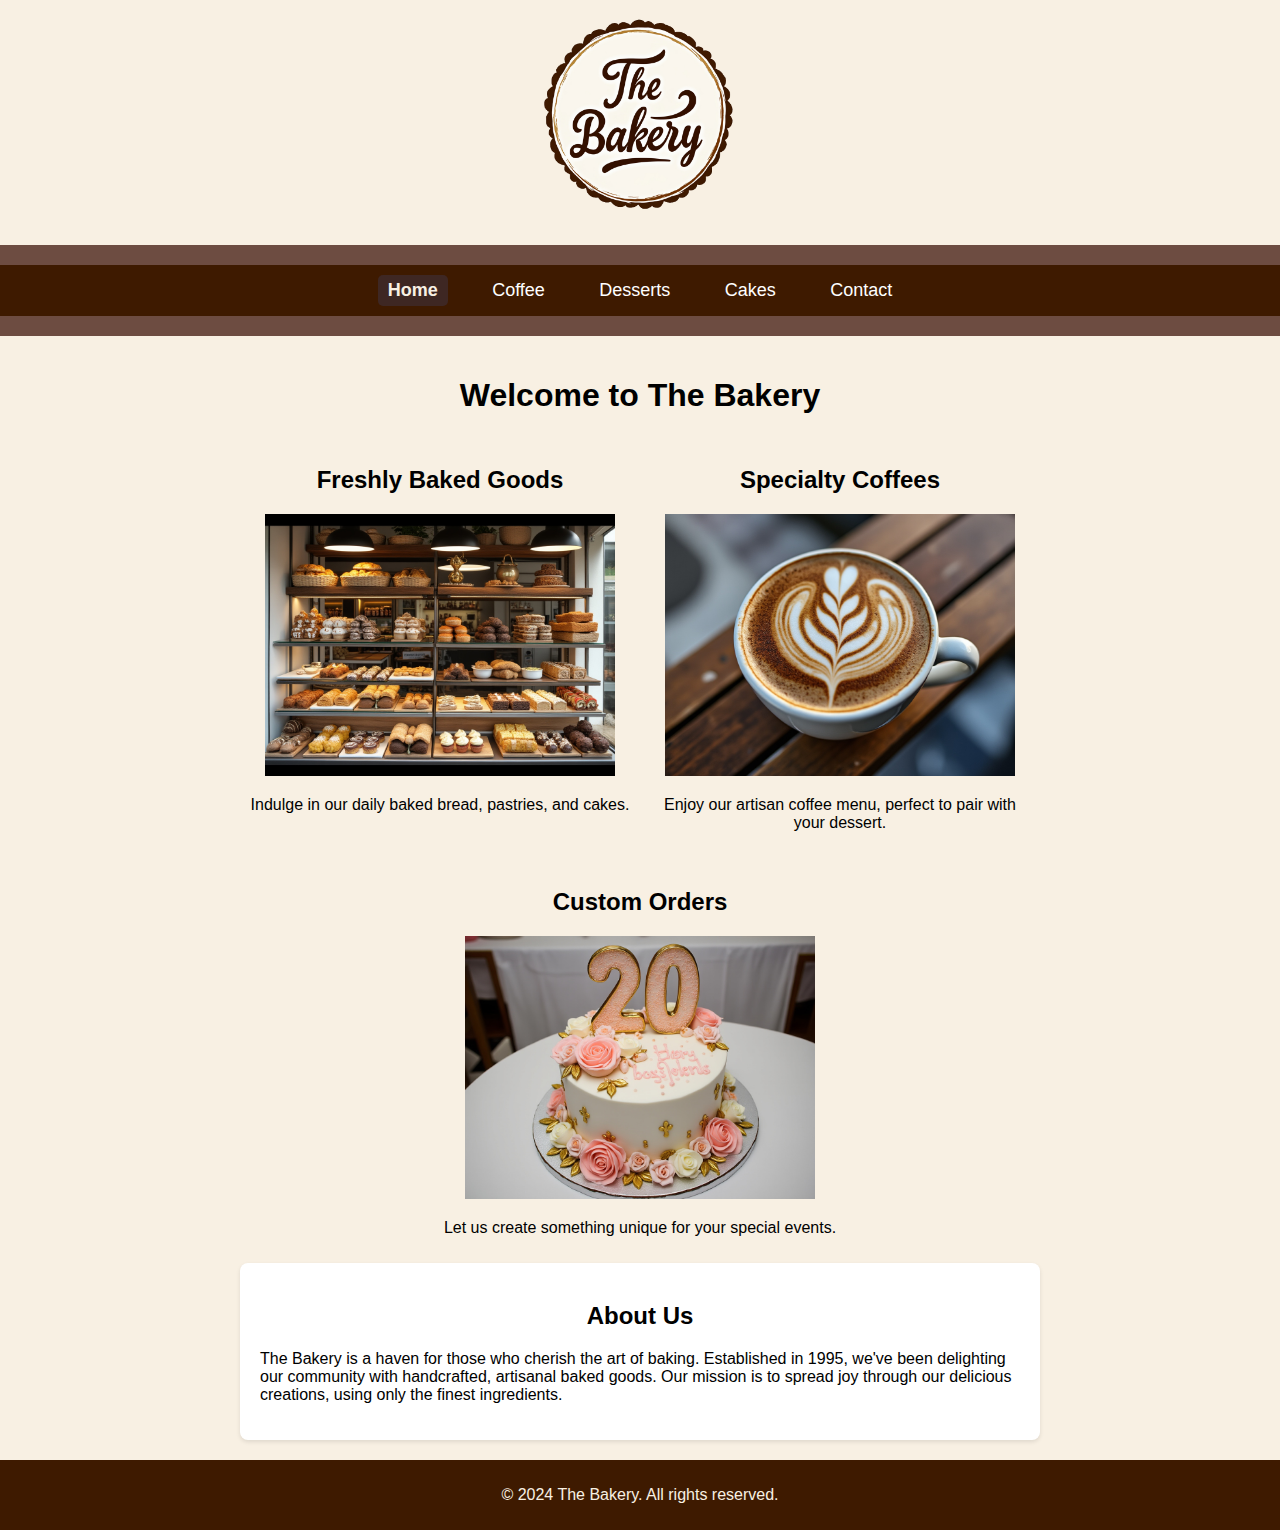
<file: CoffeeShopPage/index.html>
<!DOCTYPE html>
<html lang="en">
<head>
    <title>The Bakery | Home</title>
    <link href="styles.css" rel="stylesheet">
</head>
<body>
    <img src="Images/bakeryLogoFinalpng.png" alt="The Bakery Logo" width="300" height="200">
    <header>
        <nav>
            <ul>
                <li><a href="index.html" class="active">Home</a></li>
                <li><a href="coffee.html">Coffee</a></li>
                <li><a href="desserts.html">Desserts</a></li>
                <li><a href="cakes.html">Cakes</a></li>
                <li><a href="contact.html">Contact</a></li>
            </ul>
        </nav>
    </header>

    <main>
        <h1>Welcome to The Bakery</h1>
        <section class="features">
            <div class="feature-item">
                <h2>Freshly Baked Goods</h2>
                <img src="Images/pastres.jpeg" alt="Freshly Baked Pastries" width="350" height="350">
                <p>Indulge in our daily baked bread, pastries, and cakes.</p>
            </div>
            <div class="feature-item">
                <h2>Specialty Coffees</h2>
                <img src="Images/coffee.jpeg" alt="Artisan Coffee" width="350" height="350">
                <p>Enjoy our artisan coffee menu, perfect to pair with your dessert.</p>
            </div>
            <div class="feature-item">
                <h2>Custom Orders</h2>
                <img src="Images/specialcake.jpeg" alt="Custom Occasion Cake" width="350" height="350">
                <p>Let us create something unique for your special events.</p>
            </div>
        </section>

        <section class="about-us">
            <h2>About Us</h2>
            <p>The Bakery is a haven for those who cherish the art of baking. Established in 1995, we've been delighting our community with handcrafted, artisanal baked goods. Our mission is to spread joy through our delicious creations, using only the finest ingredients.</p>
        </section>

        <button id="scrollToTopBtn" style="display:none; position:fixed; bottom:20px; right:20px;">Top</button>
    </main>

    <footer>
        <p>&copy; 2024 The Bakery. All rights reserved.</p>
    </footer>

    <script src="scripts.js"></script>
</body>
</html>
</file>
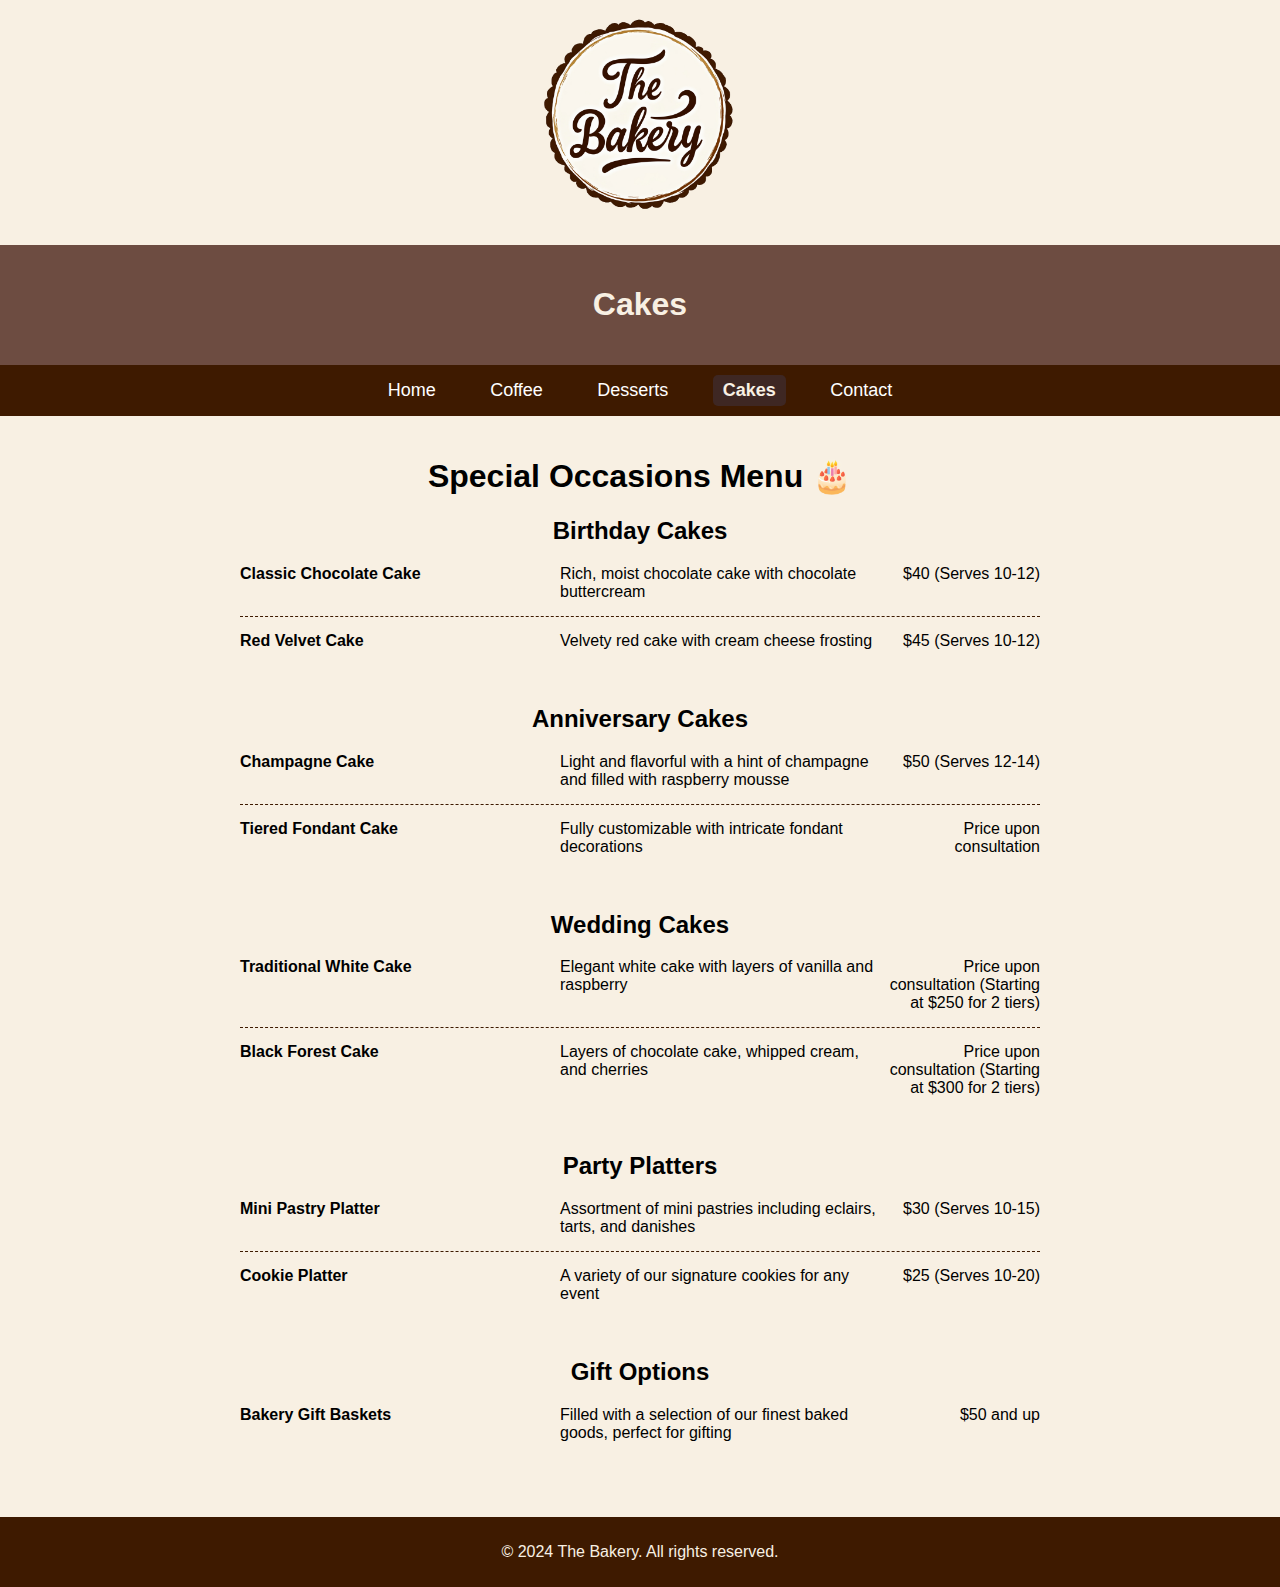
<file: CoffeeShopPage/cakes.html>
<!DOCTYPE html>
<html lang="en">
<head>
<link href="styles.css" rel="stylesheet">
<title>The Bakery | Cakes</title>
<meta charset="utf-8">
</head>
<body>
        <img src="Images/bakeryLogoFinalpng.png" width="300" height="200">
        <header>
            <h1>Cakes</h1>
        </header>
    <nav>
        <ul>
            <li><a href="index.html">Home</a></li>
            <li><a href="coffee.html">Coffee</a></li>
            <li><a href="desserts.html">Desserts</a></li>
            <li><a href="cakes.html" class="active">Cakes</a></li>
            <li><a href="contact.html">Contact</a></li>
        </ul>
    </nav>        
<main>
    <h1>Special Occasions Menu 🎂</h1>

    <section class="menu-section">
        <h2>Birthday Cakes</h2>
        <div class="menu-item">
            <div class="item-name">Classic Chocolate Cake</div>
            <div class="item-description">Rich, moist chocolate cake with chocolate buttercream</div>
            <div class="item-price">$40 (Serves 10-12)</div>
        </div>
        <div class="menu-item">
            <div class="item-name">Red Velvet Cake</div>
            <div class="item-description">Velvety red cake with cream cheese frosting</div>
            <div class="item-price">$45 (Serves 10-12)</div>
        </div>
    </section>
    <section class="menu-section">
        <h2>Anniversary Cakes</h2>
        <div class="menu-item">
            <div class="item-name">Champagne Cake</div>
            <div class="item-description">Light and flavorful with a hint of champagne and filled with raspberry mousse</div>
            <div class="item-price">$50 (Serves 12-14)</div>
        </div>
        <div class="menu-item">
            <div class="item-name">Tiered Fondant Cake</div>
            <div class="item-description">Fully customizable with intricate fondant decorations</div>
            <div class="item-price">Price upon consultation</div>
        </div>
    </section>
    <section class="menu-section">
        <h2>Wedding Cakes</h2>
        <div class="menu-item">
            <div class="item-name">Traditional White Cake</div>
            <div class="item-description">Elegant white cake with layers of vanilla and raspberry</div>
            <div class="item-price">Price upon consultation (Starting at $250 for 2 tiers)</div>
        </div>
        <div class="menu-item">
            <div class="item-name">Black Forest Cake</div>
            <div class="item-description">Layers of chocolate cake, whipped cream, and cherries</div>
            <div class="item-price">Price upon consultation (Starting at $300 for 2 tiers)</div>
        </div>
    </section>
    <section class="menu-section">
        <h2>Party Platters</h2>
        <div class="menu-item">
            <div class="item-name">Mini Pastry Platter</div>
            <div class="item-description">Assortment of mini pastries including eclairs, tarts, and danishes</div>
            <div class="item-price">$30 (Serves 10-15)</div>
        </div>
        <div class="menu-item">
            <div class="item-name">Cookie Platter</div>
            <div class="item-description">A variety of our signature cookies for any event</div>
            <div class="item-price">$25 (Serves 10-20)</div>
        </div>
    </section>
    <section class="menu-section">
        <h2>Gift Options</h2>
        <div class="menu-item">
            <div class="item-name">Bakery Gift Baskets</div>
            <div class="item-description">Filled with a selection of our finest baked goods, perfect for gifting</div>
            <div class="item-price">$50 and up</div>
        </div>
    </section>
    <button id="scrollToTopBtn" style="display:none; position:fixed; bottom:20px; right:20px;">Top</button>
</main>
<footer>
    <p>&copy; 2024 The Bakery. All rights reserved.</p>
</footer>
<script src="scripts.js"></script>

</html>
</file>
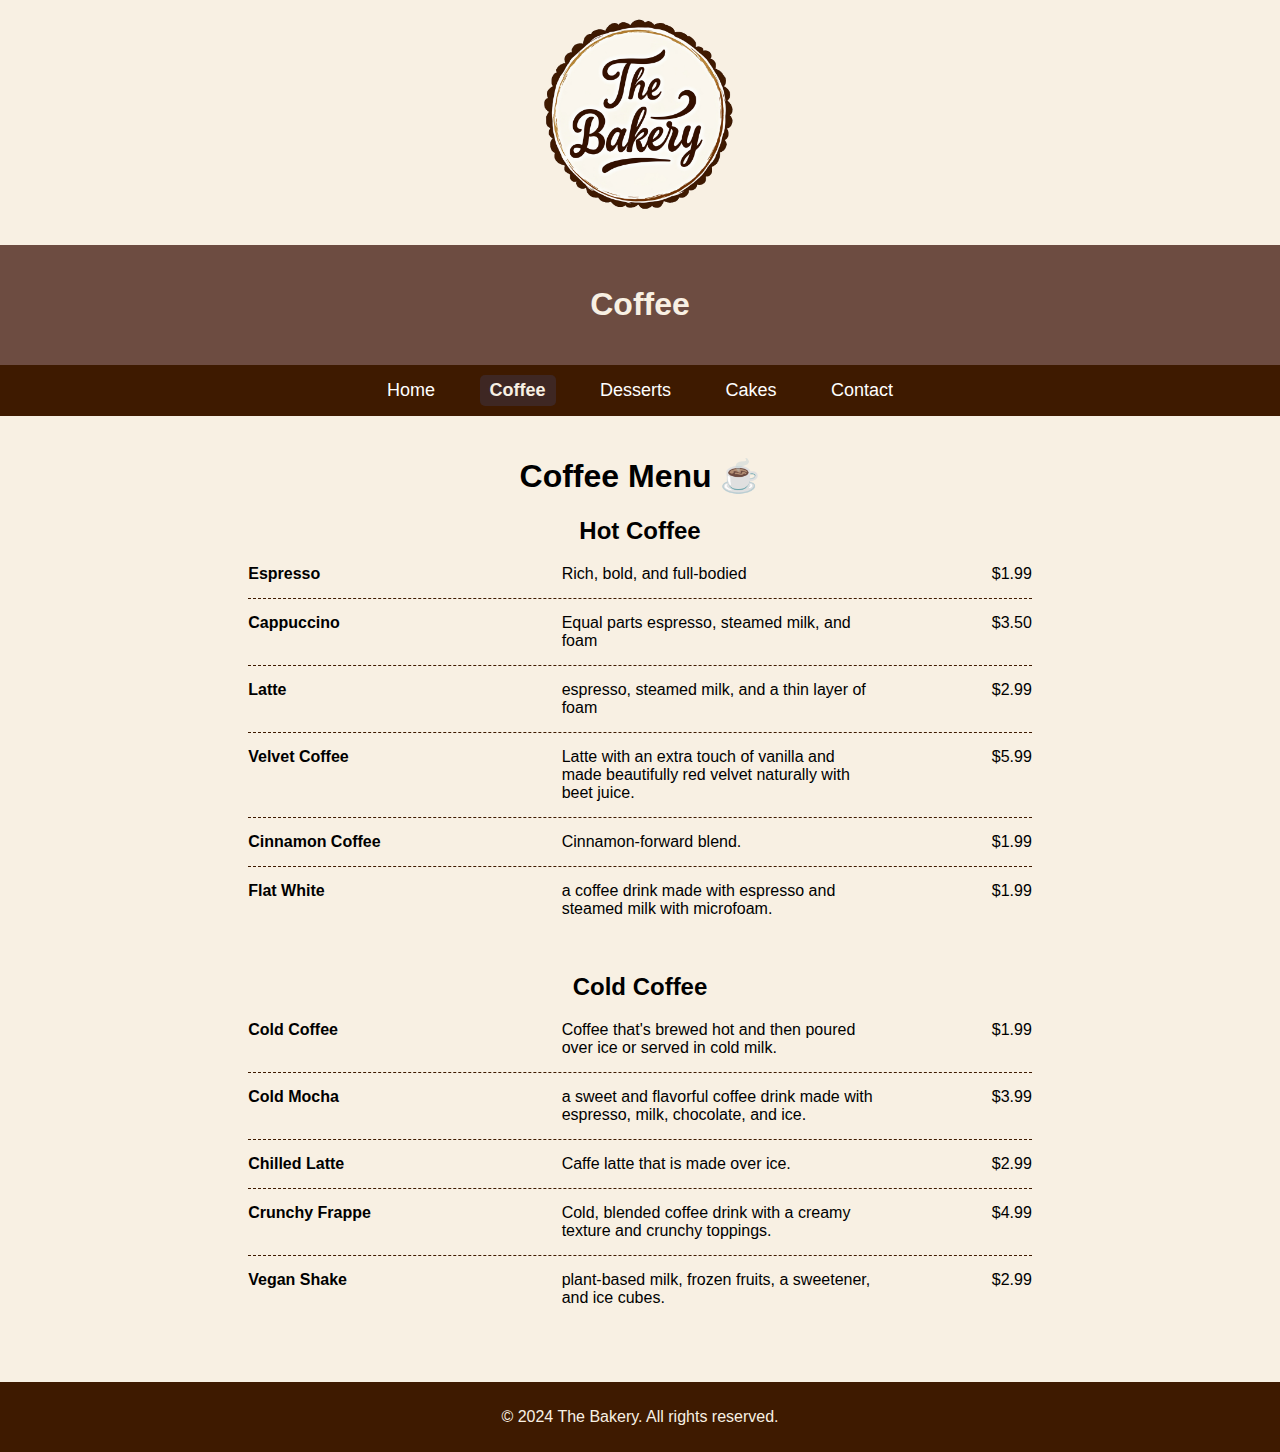
<file: CoffeeShopPage/coffee.html>
<!DOCTYPE html>
<html lang="en">
<head>
<link href="styles.css" rel="stylesheet">
<title>The Bakery | Coffee</title>
<meta charset="utf-8">
</head>
<body>
        <img src="Images/bakeryLogoFinalpng.png" width="300" height="200">
        <header>
            <h1>Coffee</h1>
        </header>
    <nav>
        <ul>
            <li><a href="index.html">Home</a></li>
            <li><a href="coffee.html" class="active">Coffee</a></li>
            <li><a href="desserts.html">Desserts</a></li>
            <li><a href="cakes.html">Cakes</a></li>
            <li><a href="contact.html">Contact</a></li>
        </ul>
    </nav>        
<main>
    <h1>Coffee Menu ☕</h1>
    <section class="menu-section">
        <h2>Hot Coffee</h2>
        <div class="menu-item">
            <div class="item-name">Espresso</div>
            <div class="item-description">Rich, bold, and full-bodied</div>
            <div class="item-price">$1.99</div>
        </div>
        <div class="menu-item">
            <div class="item-name">Cappuccino</div>
            <div class="item-description">Equal parts espresso, steamed milk, and foam</div>
            <div class="item-price">$3.50</div>
        </div>
        <div class="menu-item">
            <div class="item-name">Latte</div>
            <div class="item-description">espresso, steamed milk, and a thin layer of foam</div>
            <div class="item-price">$2.99</div>
        </div>
        <div class="menu-item">
            <div class="item-name">Velvet Coffee</div>
            <div class="item-description">Latte with an extra touch of vanilla and made beautifully red velvet naturally with beet juice.</div>
            <div class="item-price">$5.99</div>
        </div>
        <div class="menu-item">
            <div class="item-name">Cinnamon Coffee</div>
            <div class="item-description">Cinnamon-forward blend.</div>
            <div class="item-price">$1.99</div>
        </div>
        <div class="menu-item">
            <div class="item-name">Flat White</div>
            <div class="item-description">a coffee drink made with espresso and steamed milk with microfoam.</div>
            <div class="item-price">$1.99</div>
        </div>
    </section>
    <section class="menu-section">
        <h2>Cold Coffee</h2>
        <div class="menu-item">
            <div class="item-name">Cold Coffee</div>
            <div class="item-description">Coffee that's brewed hot and then poured over ice or served in cold milk.</div>
            <div class="item-price">$1.99</div>
        </div>
        <div class="menu-item">
            <div class="item-name">Cold Mocha</div>
            <div class="item-description">a sweet and flavorful coffee drink made with espresso, milk, chocolate, and ice.</div>
            <div class="item-price">$3.99</div>
        </div>
        <div class="menu-item">
            <div class="item-name">Chilled Latte</div>
            <div class="item-description">Caffe latte that is made over ice.</div>
            <div class="item-price">$2.99</div>
        </div>
        <div class="menu-item">
            <div class="item-name">Crunchy Frappe</div>
            <div class="item-description">Cold, blended coffee drink with a creamy texture and crunchy toppings.</div>
            <div class="item-price">$4.99</div>
        </div>
        <div class="menu-item">
            <div class="item-name">Vegan Shake</div>
            <div class="item-description">plant-based milk, frozen fruits, a sweetener, and ice cubes.</div>
            <div class="item-price">$2.99</div>
        </div>
    </section>
    <button id="scrollToTopBtn" style="display:none; position:fixed; bottom:20px; right:20px;">Top</button>
</main>
<footer>
    <p>&copy; 2024 The Bakery. All rights reserved.</p>
</footer>
<script src="scripts.js"></script>
</body>

</html>
</file>
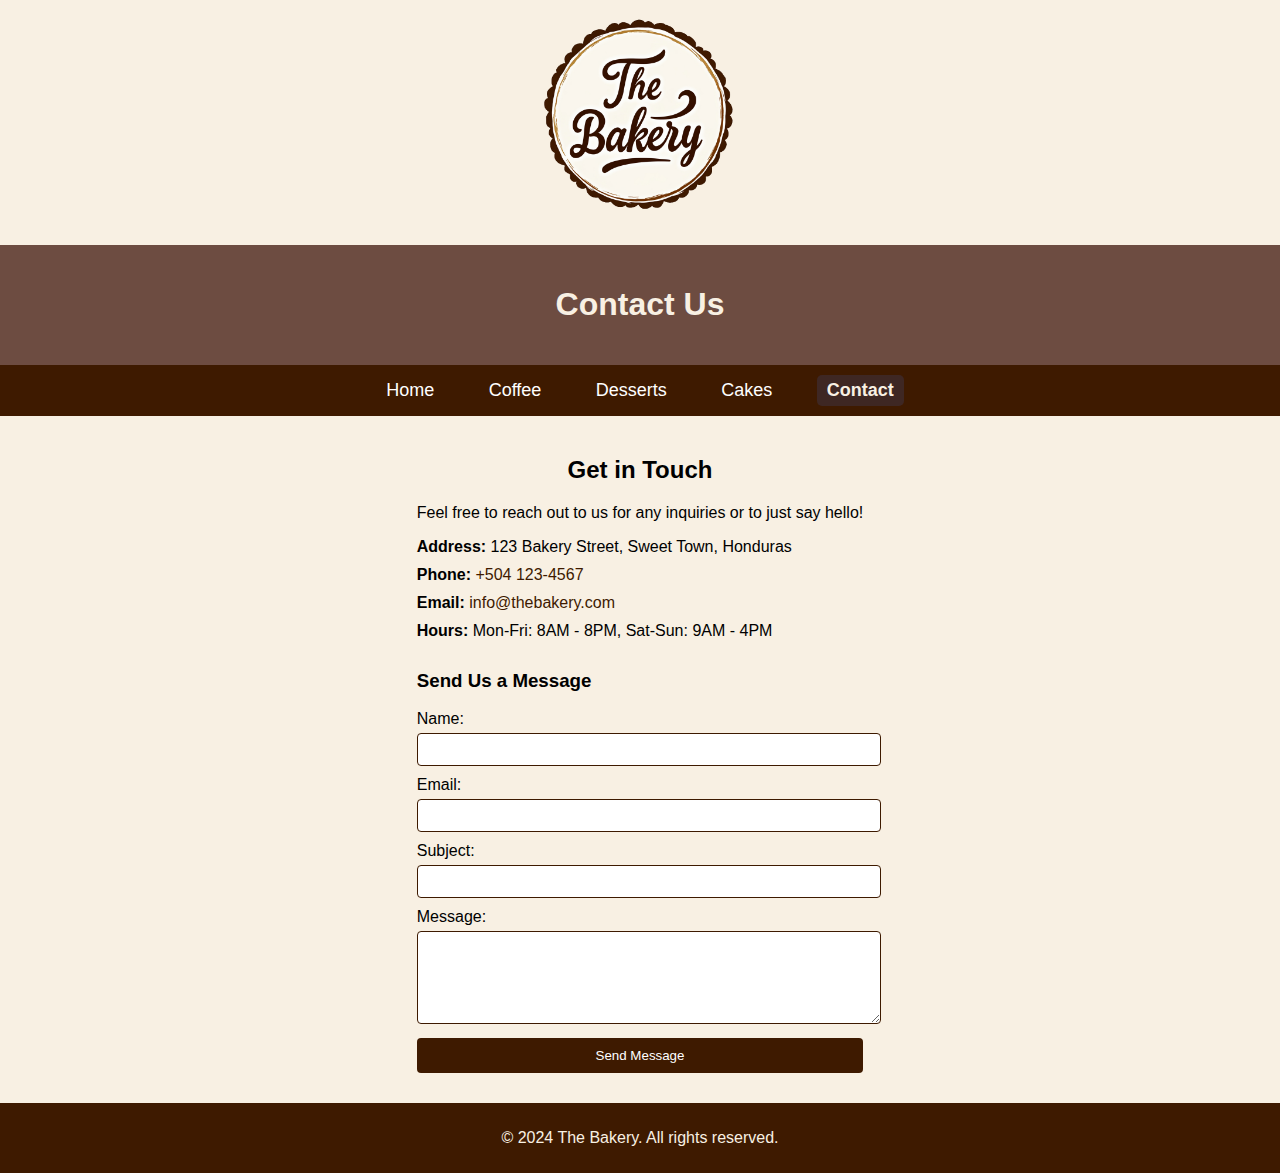
<file: CoffeeShopPage/contact.html>
<!DOCTYPE html>
<html lang="en">
<head>
    <link href="styles.css" rel="stylesheet">
    <meta charset="utf-8">
    <meta name="viewport" content="width=device-width, initial-scale=1.0">
    <title>The Bakery | Contact Us</title>
</head>
<body>
    <img src="Images/bakeryLogoFinalpng.png" width="300" height="200">
    <header>
        <h1>Contact Us</h1>
    </header>
    <nav>
        <ul>
            <li><a href="index.html">Home</a></li>
            <li><a href="coffee.html">Coffee</a></li>
            <li><a href="desserts.html">Desserts</a></li>
            <li><a href="cakes.html">Cakes</a></li>
            <li><a href="contact.html" class="active">Contact</a></li>
        </ul>
    </nav>    
    <main>
        <h2>Get in Touch</h2>
        <p>Feel free to reach out to us for any inquiries or to just say hello!</p>

        <ul class="contact-info">
            <li><strong>Address:</strong> 123 Bakery Street, Sweet Town, Honduras</li>
            <li><strong>Phone:</strong> <a href="tel:+5041234567">+504 123-4567</a></li>
            <li><strong>Email:</strong> <a href="mailto:info@thebakery.com">info@thebakery.com</a></li>
            <li><strong>Hours:</strong> Mon-Fri: 8AM - 8PM, Sat-Sun: 9AM - 4PM</li>
        </ul>

        <div class="contact-form">
            <h3>Send Us a Message</h3>
            <form action="#" method="post">
                <label for="name">Name:</label>
                <input type="text" id="name" name="name" required>

                <label for="email">Email:</label>
                <input type="email" id="email" name="email" required>

                <label for="subject">Subject:</label>
                <input type="text" id="subject" name="subject" required>

                <label for="message">Message:</label>
                <textarea id="message" name="message" rows="5" required></textarea>

                <input type="submit" value="Send Message">
            </form>
        </div>
        <button id="scrollToTopBtn" style="display:none; position:fixed; bottom:20px; right:20px;">Top</button>
    </main>
    <footer>
        <p>&copy; 2024 The Bakery. All rights reserved.</p>
    </footer>
    <script src="scripts.js"></script>
</html>
</file>
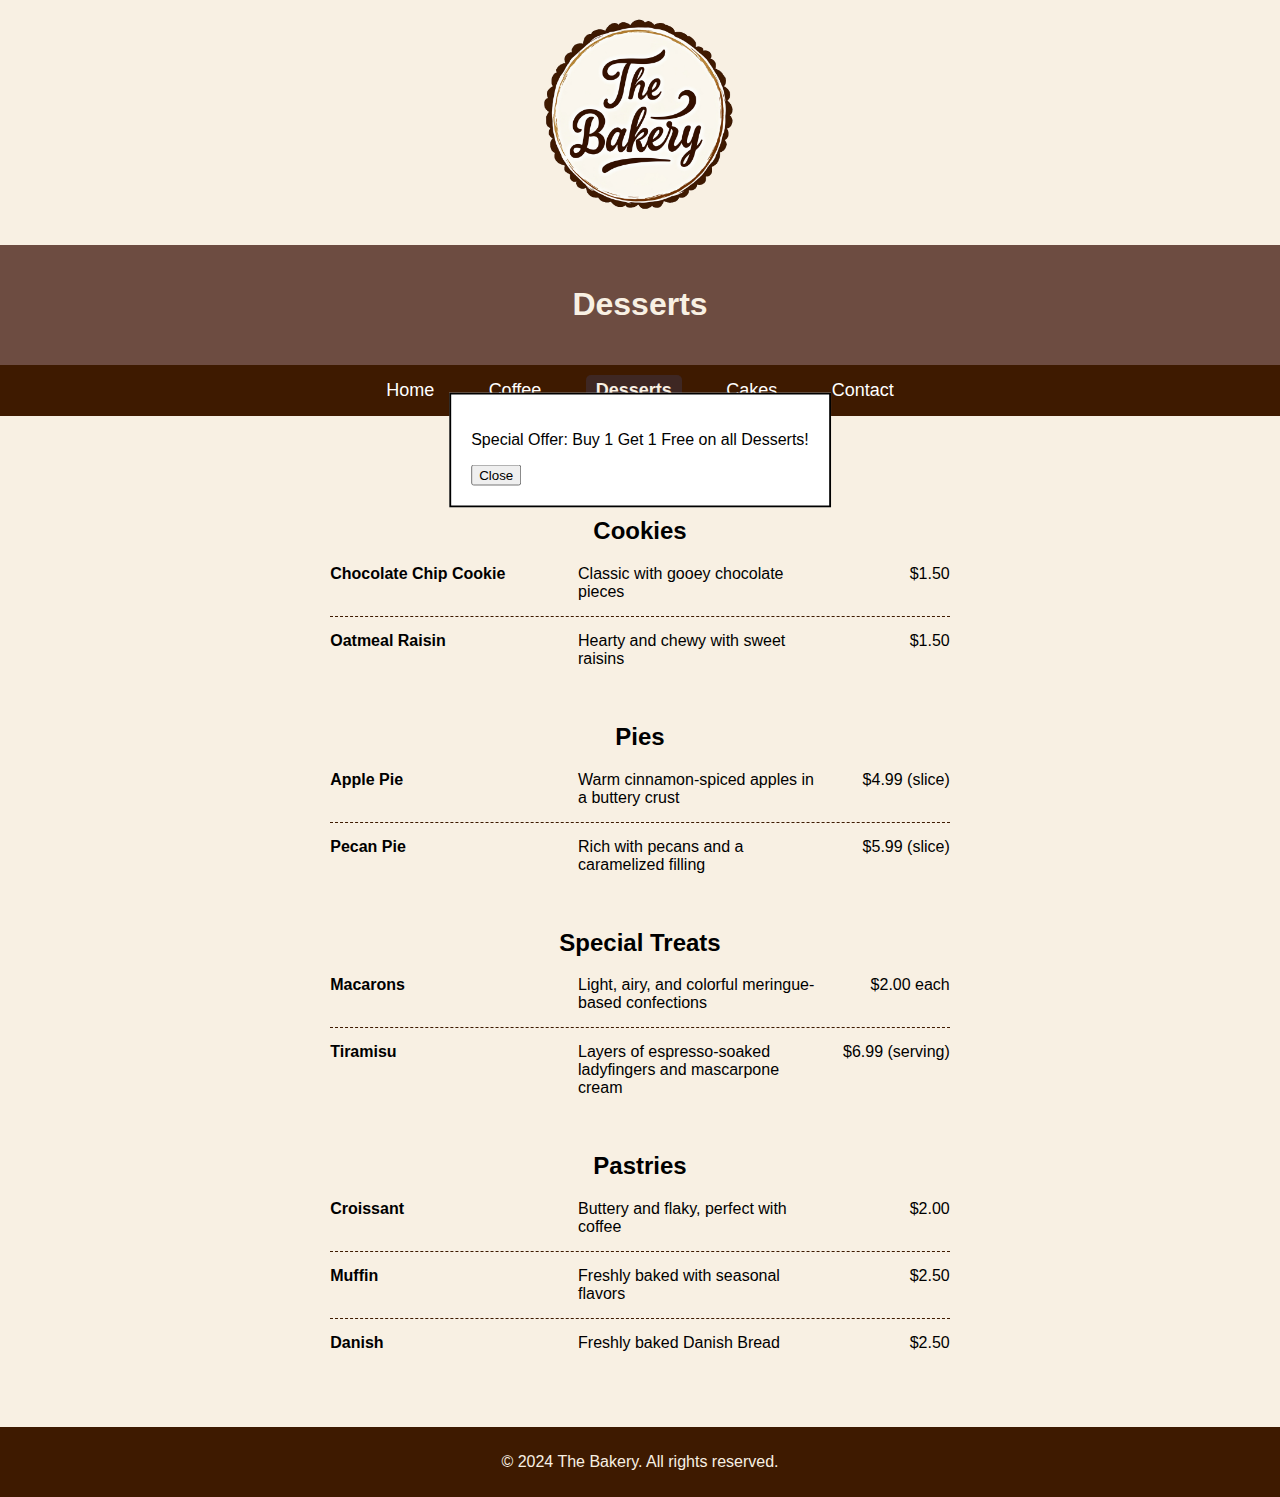
<file: CoffeeShopPage/desserts.html>
<!DOCTYPE html>
<html lang="en">
<head>
<link href="styles.css" rel="stylesheet">
<title>The Bakery | Desserts</title>
<meta charset="utf-8">
</head>
<body>
        <img src="Images/bakeryLogoFinalpng.png" width="300" height="200">
        <header>
            <h1>Desserts</h1>
        </header>
    <nav>
        <ul>
            <li><a href="index.html">Home</a></li>
            <li><a href="coffee.html">Coffee</a></li>
            <li><a href="desserts.html" class="active">Desserts</a></li>
            <li><a href="cakes.html">Cakes</a></li>
            <li><a href="contact.html">Contact</a></li>
        </ul>
    </nav>        
<main>
    <h1>Desserts 🍰</h1>
<section class="menu-section">
    <h2>Cookies</h2>
    <div class="menu-item">
        <div class="item-name">Chocolate Chip Cookie</div>
        <div class="item-description">Classic with gooey chocolate pieces</div>
        <div class="item-price">$1.50</div>
    </div>
    <div class="menu-item">
        <div class="item-name">Oatmeal Raisin</div>
        <div class="item-description">Hearty and chewy with sweet raisins</div>
        <div class="item-price">$1.50</div>
    </div>
</section>

<section class="menu-section">
    <h2>Pies</h2>
    <div class="menu-item">
        <div class="item-name">Apple Pie</div>
        <div class="item-description">Warm cinnamon-spiced apples in a buttery crust</div>
        <div class="item-price">$4.99 (slice)</div>
    </div>
    <div class="menu-item">
        <div class="item-name">Pecan Pie</div>
        <div class="item-description">Rich with pecans and a caramelized filling</div>
        <div class="item-price">$5.99 (slice)</div>
    </div>
</section>

<section class="menu-section">
    <h2>Special Treats</h2>
    <div class="menu-item">
        <div class="item-name">Macarons</div>
        <div class="item-description">Light, airy, and colorful meringue-based confections</div>
        <div class="item-price">$2.00 each</div>
    </div>
    <div class="menu-item">
        <div class="item-name">Tiramisu</div>
        <div class="item-description">Layers of espresso-soaked ladyfingers and mascarpone cream</div>
        <div class="item-price">$6.99 (serving)</div>
    </div>
    </section>
    <section class="menu-section">
        <h2>Pastries</h2>
        <div class="menu-item">
            <div class="item-name">Croissant</div>
            <div class="item-description">Buttery and flaky, perfect with coffee</div>
            <div class="item-price">$2.00</div>
        </div>
        <div class="menu-item">
            <div class="item-name">Muffin</div>
            <div class="item-description">Freshly baked with seasonal flavors</div>
            <div class="item-price">$2.50</div>
        </div>
        <div class="menu-item">
            <div class="item-name">Danish</div>
            <div class="item-description">Freshly baked Danish Bread</div>
            <div class="item-price">$2.50</div>
        </div>
</section>    
<button id="scrollToTopBtn" style="display:none; position:fixed; bottom:20px; right:20px;">Top</button>
<div id="offerModal" style="display:none; position:fixed; top:50%; left:50%; transform:translate(-50%, -50%); background:white; padding:20px; border:2px solid black;">
    <p>Special Offer: Buy 1 Get 1 Free on all Desserts!</p>
    <button id="closeModal">Close</button>
</div>
</main>
<footer>
    <p>&copy; 2024 The Bakery. All rights reserved.</p>
</footer>
<script src="scripts.js"></script>
</html>
</file>
<file: CoffeeShopPage/styles.css>
body, ul {
    margin: 0;
    padding: 0;
    box-sizing: border-box;
}

body {
    background-color: #f8f0e3; 
    font-family: Arial, sans-serif;
    margin: 0;
    padding: 0;
    display: flex;
    flex-direction: column;
    min-height: 100vh;
}

nav {
    background-color: #3e1a00;
    text-align: center;    
    padding: 10px 0;        
}

nav ul {
    list-style: none;        
    display: inline-block;   
    margin: 0;
    padding: 0;
    position: relative; 
}

nav ul li {
    display: inline-block;  
    margin: 0 15px;          
    position: relative;
}

nav ul li a {
    text-decoration: none;    
    color: #fff;              
    font-size: 18px;          
    padding: 5px 10px;        
    border-radius: 5px;       
    transition: background-color 0.3s ease;
    display: block; 
}

nav ul li a:hover {
    background-color: #3e2723; 
    color: #f8f0e3;            
}

nav ul li a.active {
    background-color: #3e2723;
    color: #f8f0e3;
    font-weight: bold;
}

.dropdown-content {
    display: none;
    position: absolute;
    background-color: #f9f9f9;
    min-width: 160px;
    box-shadow: 0px 8px 16px 0px rgba(0,0,0,0.2);
    z-index: 1;
}

.dropdown-content li a {
    color: black;
    padding: 12px 16px;
    text-decoration: none;
    display: block;
    text-align: left;
}

.dropdown-content li a:hover {
    background-color: #f1f1f1;
}

nav ul li:hover .dropdown-content {
    display: block;
}

header {
    background-color: #6d4c41;
    color: #f8f0e3;
    padding: 20px 0;
    text-align: center;
}

main {
    padding: 20px;
    max-width: 800px;
    margin: 0 auto;
    flex: 1;
}

.hero {
    background-color: rgba(109, 76, 65, 0.7);
    padding: 40px 20px;
    margin-bottom: 40px;
}

.hero h1, .hero p {
    color: white;
}

.features {
    display: flex;
    flex-wrap: wrap;
    justify-content: space-around;
}

.feature-item {
    flex: 1 1 300px;
    margin: 10px;
    text-align: center;
}

img {
    display: block;
    margin: 0 auto 20px;
    max-width: 100%;
    height: auto;
    object-fit: cover;
}

.about-us {
    background-color: #fff;
    padding: 20px;
    border-radius: 8px;
    box-shadow: 0 2px 4px rgba(0,0,0,0.1);
}

h1, h2 {
    text-align: center;
}

.menu-section {
    margin-bottom: 40px;
}

.menu-item {
    display: flex;
    justify-content: space-between;
    margin-bottom: 15px;
    padding-bottom: 15px;
    border-bottom: 1px dashed #3e1a00;
}

.menu-item:last-child {
    border-bottom: none;
}

.menu-item .item-name, .menu-item .item-description {
    flex-basis: 40%;
}

.menu-item .item-name {
    font-weight: bold;
}

.menu-item .item-price {
    flex-basis: 20%;
    text-align: right;
}

footer {
    background-color: #3e1a00;
    color: #f8f0e3;
    text-align: center;
    padding: 10px 0;
}

@media (max-width: 600px) {
    nav ul li {
        display: block;
        margin: 10px 0;
    }
    
    .menu-item {
        flex-direction: column;
        align-items: center;
    }

    .menu-item .item-name, .menu-item .item-description, .menu-item .item-price {
        flex-basis: 100%;
        text-align: center;
    }

    .features {
        flex-direction: column;
    }

    .feature-item img {
        width: 100%;
        height: auto;
    }
}

.contact-info {
    list-style: none;
    padding-left: 0;
}

.contact-info li {
    margin-bottom: 10px;
}

.contact-info li a {
    color: #3e1a00;
    text-decoration: none;
}

.contact-info li a:hover {
    text-decoration: underline;
}

.contact-form {
    margin-top: 30px;
}

.contact-form label {
    display: block;
    margin-bottom: 5px;
}

.contact-form input, .contact-form textarea {
    width: 100%;
    padding: 8px;
    margin-bottom: 10px;
    border: 1px solid #3e1a00;
    border-radius: 4px;
}

.contact-form input[type="submit"] {
    background-color: #3e1a00;
    color: #fff;
    border: none;
    padding: 10px 15px;
    cursor: pointer;
}

.contact-form input[type="submit"]:hover {
    background-color: #3e2723;
}
</file>
